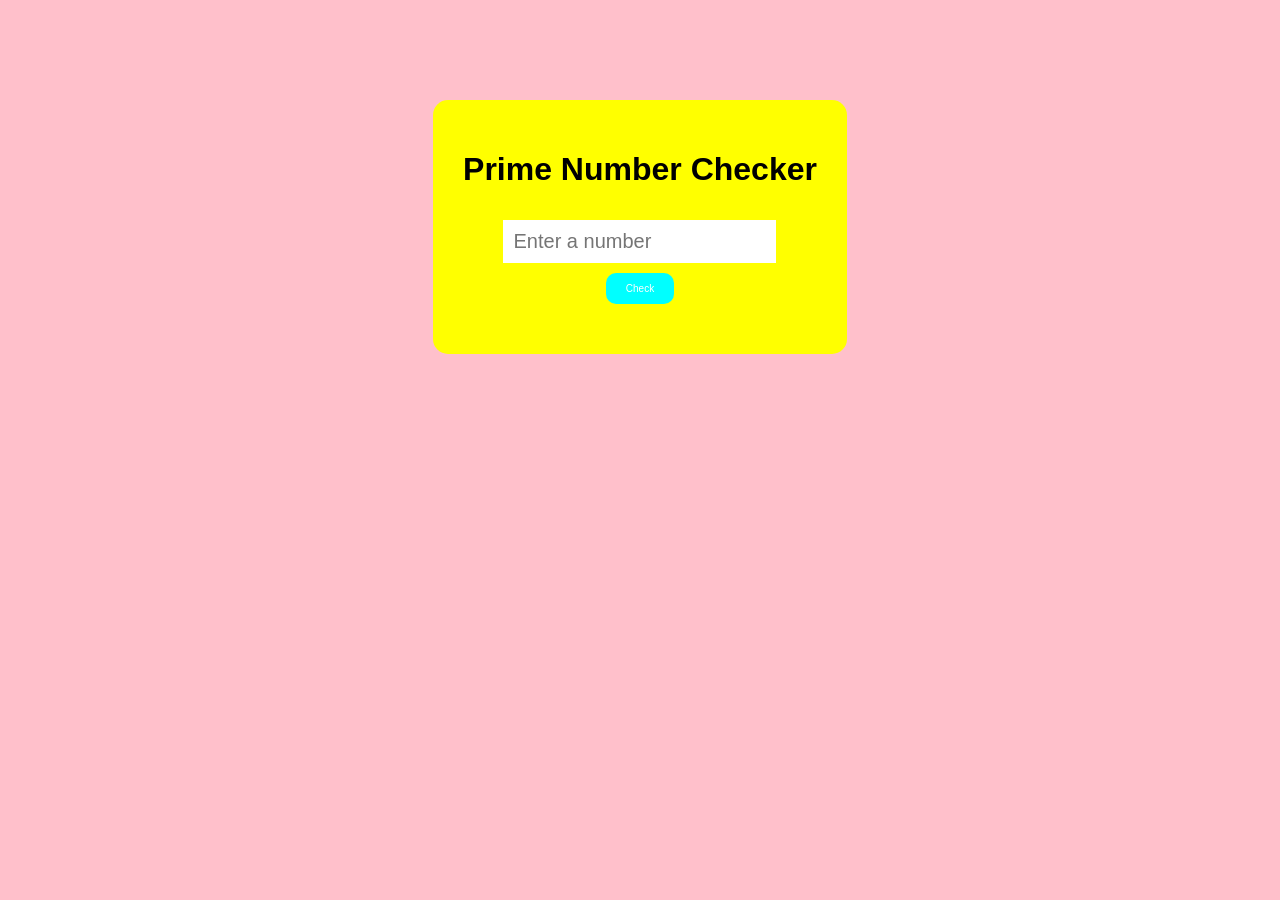
<file: index.html>
<!DOCTYPE html>
<html lang="en">
<head>
    <meta charset="UTF-8">
    <title>Prime Number Checker</title>
    <link rel="stylesheet" href="style.css">
</head>
<body>
    <div class="container">
        <h1>Prime Number Checker</h1>
        <input type="number" id="number" placeholder="Enter a number">
        <br>
        <button onclick="checkPrime()">Check</button>
        <div id="result"></div>
    </div>
    <script src="script.js"></script>
</body>
</html>
</file>
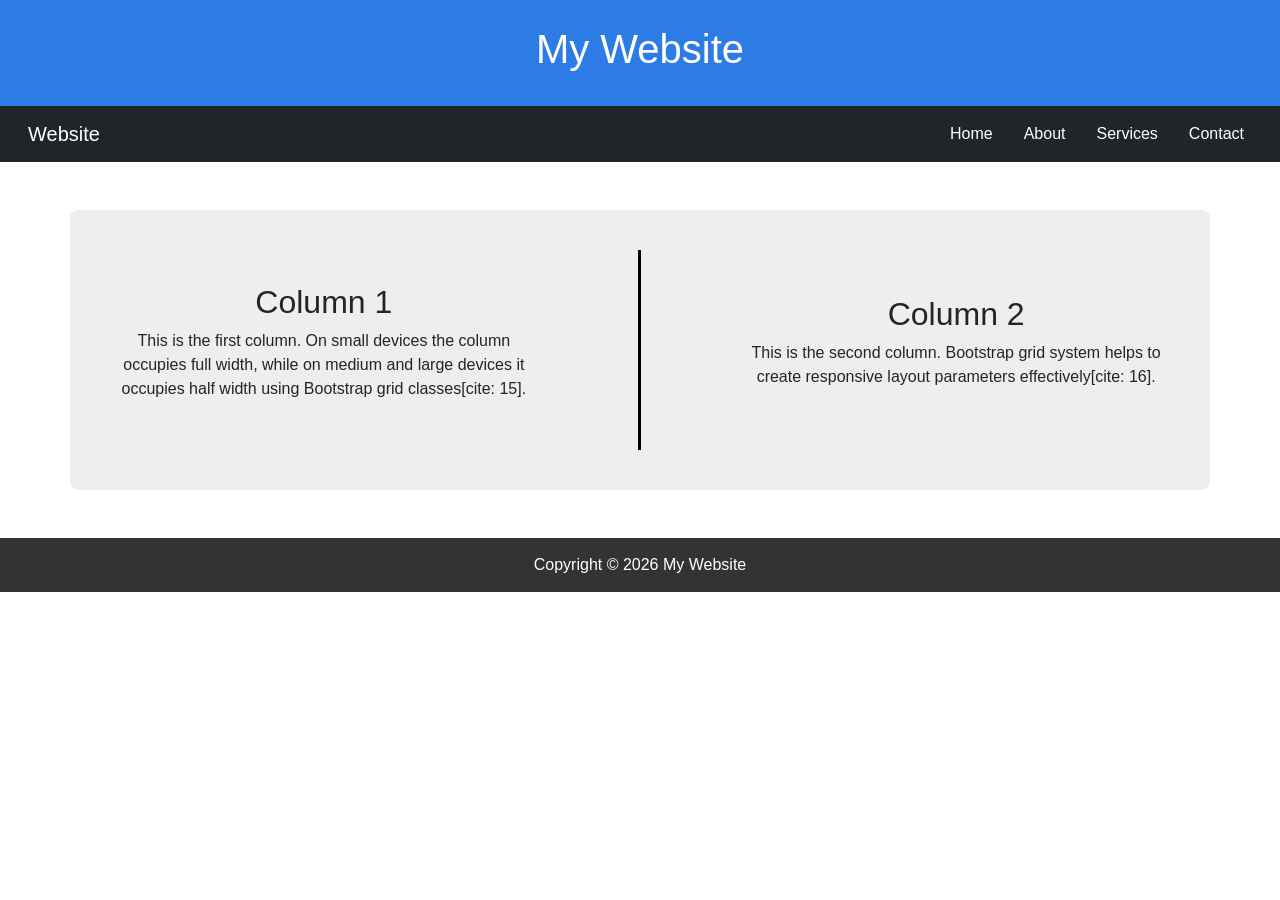
<file: Experiment1.html>
<!DOCTYPE html>
<html lang="en">
<head>
    <meta charset="UTF-8">
    <meta name="viewport" content="width=device-width, initial-scale=1.0">
    <title>My Website</title>
    <link href="https://cdn.jsdelivr.net/npm/bootstrap@5.3.2/dist/css/bootstrap.min.css" rel="stylesheet">
    
    <style>
        body {
            margin: 0;
            font-family: Arial, sans-serif;
        }
        /* Header */
        .header-section {
            background: #2d7be5;
            color: white;
            text-align: center;
            padding: 25px;
            font-size: 25px;
        }
        /* Navigation Bar Links overriding */
        .navbar-custom a {
            color: white !important;
            text-decoration: none;
            margin-left: 15px;
        }
        /* Content Container background */
        .content-box {
            background: #eee;
            padding: 40px;
            border-radius: 8px;
        }
        /* Columns divider logic layout */
        .vertical-divider {
            border-left: 3px solid black;
            height: 200px;
            margin: 0 auto;
        }
        /* Footer styling layout */
        .footer-section {
            background: #333;
            color: white;
            text-align: center;
            padding: 15px;
            position: relative;
            width: 100%;
        }
    </style>
</head>
<body>

    <div class="header-section">
        <h1>My Website</h1>
    </div>

    <nav class="navbar navbar-expand-md navbar-dark bg-dark navbar-custom px-3">
        <div class="container-fluid">
            <div class="navbar-brand">Website</div>
            <button class="navbar-toggler" type="button" data-bs-toggle="collapse" data-bs-target="#navbarNav">
                <span class="navbar-toggler-icon"></span>
            </button>
            <div class="collapse navbar-collapse justify-content-end" id="navbarNav">
                <div class="navbar-nav">
                    <a class="nav-link" href="#">Home</a>
                    <a class="nav-link" href="#">About</a>
                    <a class="nav-link" href="#">Services</a>
                    <a class="nav-link" href="#">Contact</a>
                </div>
            </div>
        </div>
    </nav>

    <main class="container my-5 content-box">
        <div class="row text-center align-items-center">
            <div class="col-12 col-md-5 p-3">
                <h2>Column 1</h2>
                <p>This is the first column. On small devices the column occupies full width, while on medium and large devices it occupies half width using Bootstrap grid classes[cite: 15].</p>
            </div>
            
            <div class="col-md-2 d-none d-md-flex justify-content-center">
                <div class="vertical-divider"></div>
            </div>
            
            <div class="col-12 col-md-5 p-3">
                <h2>Column 2</h2>
                <p>This is the second column. Bootstrap grid system helps to create responsive layout parameters effectively[cite: 16].</p>
            </div>
        </div>
    </main>

    <div class="footer-section">
        Copyright © 2026 My Website
    </div>

    <script src="https://cdn.jsdelivr.net/npm/bootstrap@5.3.2/dist/js/bootstrap.bundle.min.js"></script>
</body>
</html>
</file>
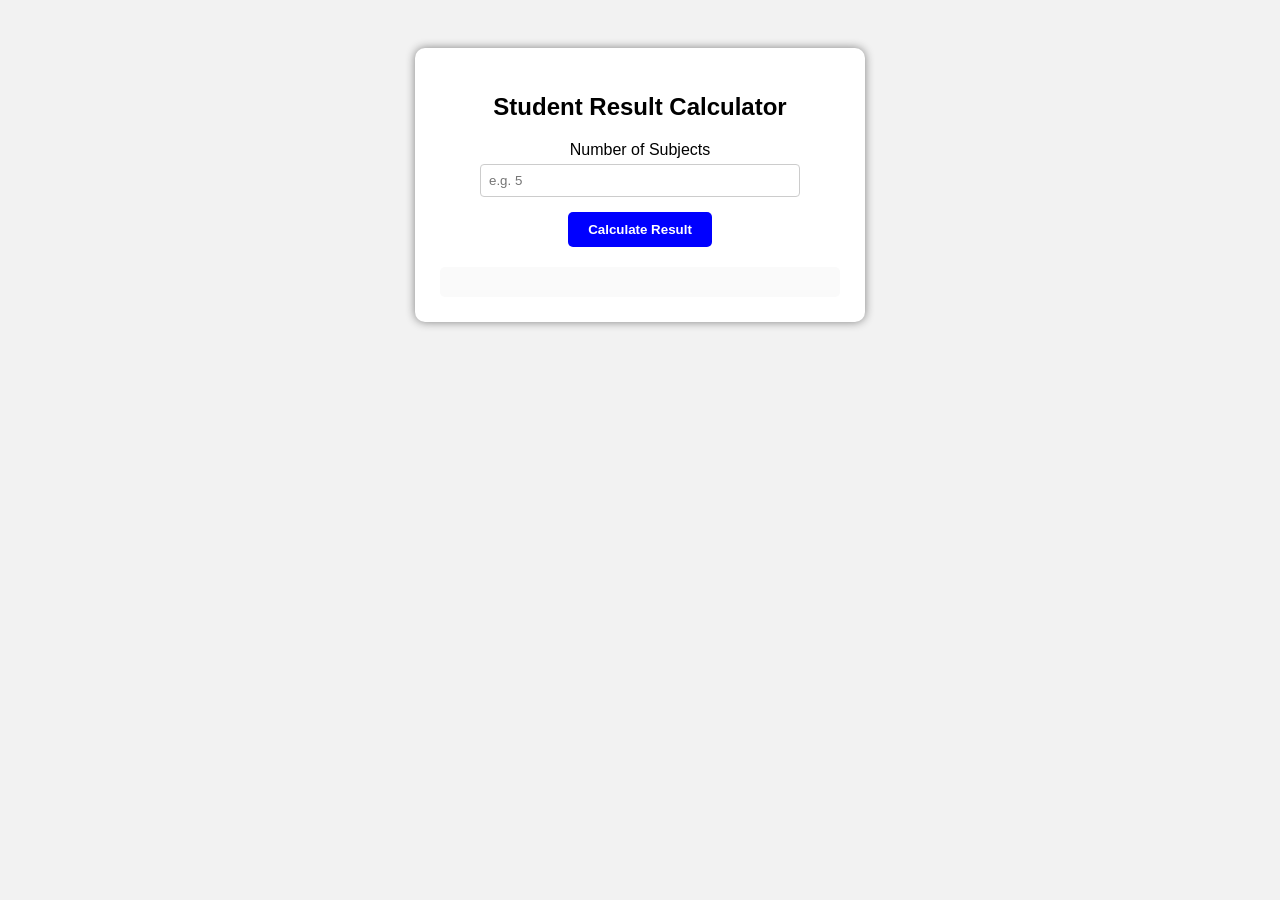
<file: Experiment4.html>
<!DOCTYPE html>
<html lang="en">
<head>
    <meta charset="UTF-8">
    <meta name="viewport" content="width=device-width, initial-scale=1.0">
    <title>Student Result Calculator</title>
    
    <style>
        body {
            font-family: Arial, sans-serif;
            background-color: #f2f2f2;
            text-align: center;
            padding: 40px;
        }
        .container {
            background: white;
            padding: 25px;
            width: 400px;
            margin: auto;
            border-radius: 10px;
            box-shadow: 0px 0px 10px gray;
        }
        input {
            padding: 8px;
            width: 80%;
            margin-top: 5px;
            border: 1px solid #ccc;
            border-radius: 4px;
            box-sizing: border-box;
        }
        button {
            padding: 10px 20px;
            background-color: blue;
            color: white;
            border: none;
            border-radius: 5px;
            cursor: pointer;
            font-weight: bold;
            margin-top: 15px;
        }
        button:hover {
            background-color: darkblue;
        }
        #result {
            margin-top: 20px;
            font-weight: bold;
            font-size: 18px;
            text-align: left;
            padding: 15px;
            background: #fafafa;
            border-radius: 5px;
            line-height: 1.6;
        }
    </style>
</head>
<body>

    <div class="container">
        <h2>Student Result Calculator</h2>
        <label for="subjects"> Number of Subjects</label><br>
        <input type="number" id="subjects" min="1" placeholder="e.g. 5"><br>
        <button onclick="calculateResult()">Calculate Result</button>
        <div id="result"></div>
    </div>

    <script>
        function calculateResult() {
            let n = parseInt(document.getElementById("subjects").value);
            
            if (isNaN(n) || n <= 0) {
                alert("Please provide a valid number of subjects to initialize calculations.");
                return;
            }
            
            let total = 0;
            // Loop for processing subject marks safely [cite: 62, 69]
            for (let i = 1; i <= n; i++) {
                let inputMarks = prompt("Enter marks for Subject " + i);
                let marks = parseFloat(inputMarks);
                
                if (isNaN(marks) || marks < 0 || marks > 100) {
                    alert("Invalid inputs detected. Operational threshold bounds are restricted between 0-100.");
                    return;
                }
                total = total + marks;
            }
            
            let average = total / n;
            let grade;
            let result;
            
            // Conditional branches mapping final grading indices [cite: 62, 70]
            if (average >= 90) {
                grade = "A+";
            } else if (average >= 75) {
                grade = "A";
            } else if (average >= 60) {
                grade = "B";
            } else if (average >= 50) {
                grade = "C";
            } else {
                grade = "F";
            }
            
            if (average >= 40) {
                result = "PASS";
            } else {
                result = "FAIL";
            }
            
            // Dynamic node layout insertion rendering metrics cleanly onto the webpage view [cite: 70]
            document.getElementById("result").innerHTML =
                "<strong>Total Marks:</strong> " + total + "<br>" +
                "<strong>Average Marks:</strong> " + average.toFixed(2) + "<br>" +
                "<strong>Grade:</strong> " + grade + "<br>" +
                "<strong>Result:</strong> <span style='color:" + (result === "PASS" ? "green" : "red") + "'>" + result + "</span>";
        }
    </script>
</body>
</html>
</file>
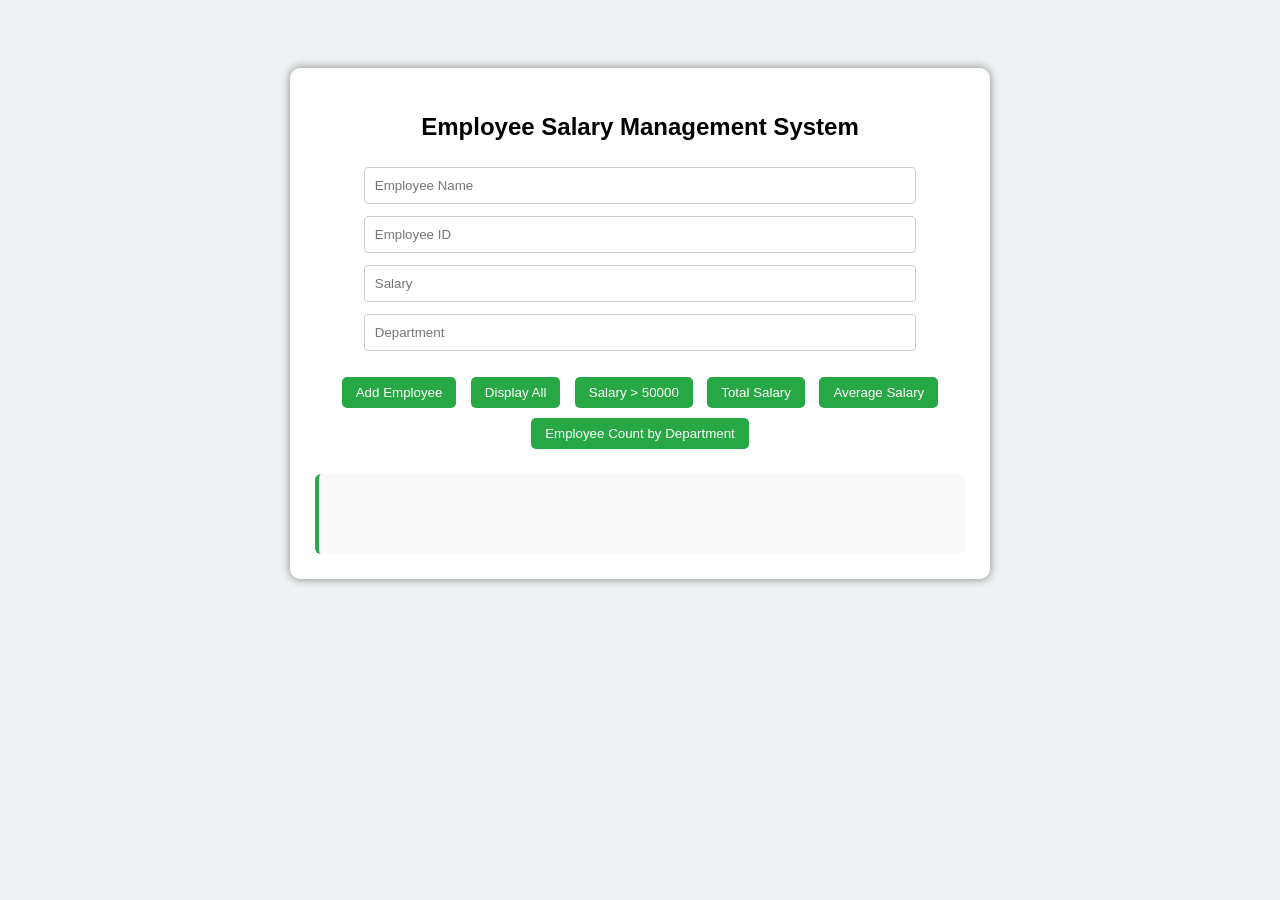
<file: Experiment5.html>
<!DOCTYPE html>
<html lang="en">
<head>
    <meta charset="UTF-8">
    <meta name="viewport" content="width=device-width, initial-scale=1.0">
    <title>Employee Salary Management</title>
    
    <style>
        body {
            font-family: Arial, sans-serif;
            background-color: #eef2f3;
            text-align: center;
            padding: 20px;
        }
        .container {
            width: 650px;
            margin: 40px auto;
            padding: 25px;
            background: white;
            border-radius: 10px;
            box-shadow: 0 0 10px gray;
        }
        input {
            padding: 10px;
            margin: 6px;
            width: 85%;
            border: 1px solid #ccc;
            border-radius: 4px;
            box-sizing: border-box;
        }
        .btn-panel {
            margin: 15px 0;
        }
        button {
            padding: 8px 14px;
            margin: 5px;
            background-color: #28a745;
            color: white;
            border: none;
            border-radius: 5px;
            cursor: pointer;
            font-weight: 500;
        }
        button:hover {
            background-color: #1e7e34;
        }
        #output {
            margin-top: 20px;
            text-align: left;
            padding: 15px;
            background: #f9f9f9;
            border-radius: 6px;
            border-left: 4px solid #28a745;
            min-height: 50px;
            line-height: 1.5;
        }
    </style>
</head>
<body>

    <div class="container">
        <h2>Employee Salary Management System</h2>
        <input type="text" id="name" placeholder="Employee Name"><br>
        <input type="text" id="empId" placeholder="Employee ID"><br>
        <input type="number" id="salary" placeholder="Salary"><br>
        <input type="text" id="dept" placeholder="Department"><br>
        
        <div class="btn-panel">
            <button onclick="addEmployee()">Add Employee</button>
            <button onclick="displayEmployees()">Display All</button>
            <button onclick="filterSalary()">Salary > 50000</button>
            <button onclick="totalSalary()">Total Salary</button>
            <button onclick="averageSalary()">Average Salary</button>
            <button onclick="countDepartment()">Employee Count by Department</button>
        </div>
        
        <div id="output"></div>
    </div>

    <script>
        let employees = [];

        function addEmployee() {
            let name = document.getElementById("name").value.trim();
            let empId = document.getElementById("empId").value.trim();
            let salary = parseFloat(document.getElementById("salary").value);
            let dept = document.getElementById("dept").value.trim();

            if (name === "" || empId === "" || isNaN(salary) || dept === "") {
                alert("Please fill all fields properly [cite: 94]");
                return;
            }

            // Encapsulating data into a single object record entity [cite: 81]
            let employee = {
                name: name,
                id: empId,
                salary: salary,
                department: dept
            };

            employees.push(employee); // Appending entity into state array cache lookup [cite: 85]
            alert("Employee Added Successfully!");

            // Flush out inputs form data vectors
            document.getElementById("name").value = "";
            document.getElementById("empId").value = "";
            document.getElementById("salary").value = "";
            document.getElementById("dept").value = "";
        }

        function displayEmployees() {
            if (employees.length === 0) {
                document.getElementById("output").innerHTML = "<h3>No employee records available inside system store[cite: 102].</h3>";
                return;
            }
            let output = "<h3>All Employees</h3>";
            employees.forEach(emp => {
                output += `<strong>Name:</strong> ${emp.name} | <strong>ID:</strong> ${emp.id} | <strong>Salary:</strong> ₹${emp.salary} | <strong>Dept:</strong> ${emp.department}<br>`;
            });
            document.getElementById("output").innerHTML = output; // Rendering directly onto page container nodes [cite: 87]
        }

        function filterSalary() {
            // Processing filtering matching strict operational boundary properties [cite: 81, 86]
            let filtered = employees.filter(emp => emp.salary > 50000);
            let output = "<h3>Employees with Salary > ₹50,000</h3>";
            
            if (filtered.length === 0) {
                output += "No current matching entity satisfies boundary guidelines.";
            } else {
                filtered.forEach(emp => {
                    output += `Name: ${emp.name} | Salary: ₹${emp.salary}<br>`;
                });
            }
            document.getElementById("output").innerHTML = output;
        }

        function totalSalary() {
            let total = employees.reduce((sum, emp) => sum + emp.salary, 0);
            document.getElementById("output").innerHTML = "<h3>Total Salary Payout: ₹" + total.toFixed(2) + "</h3>";
        }

        function averageSalary() {
            if (employees.length === 0) {
                document.getElementById("output").innerHTML = "<h3>No employee records available [cite: 102]</h3>";
                return;
            }
            let total = employees.reduce((sum, emp) => sum + emp.salary, 0);
            let avg = total / employees.length;
            document.getElementById("output").innerHTML = "<h3>Average Salary: ₹" + avg.toFixed(2) + "</h3>";
        }

        function countDepartment() {
            let deptName = prompt("Enter Department Name:");
            if (!deptName) return;
            
            let count = employees.filter(emp => emp.department.toLowerCase() === deptName.toLowerCase()).length;
            document.getElementById("output").innerHTML = `<h3>Employees in ${deptName}: ${count}</h3>`;
        }
    </script>
</body>
</html>
</file>
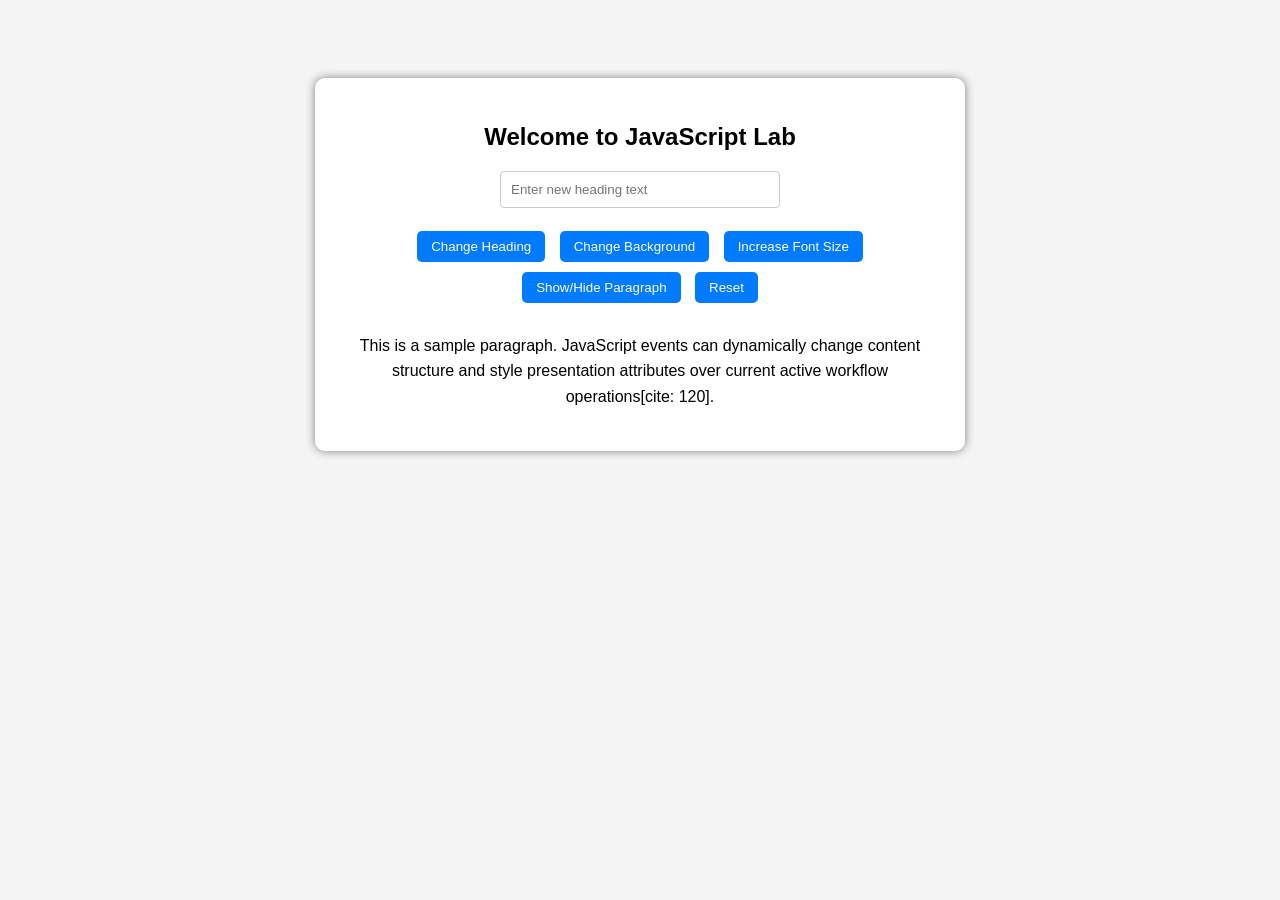
<file: Experiment6.html>
<!DOCTYPE html>
<html lang="en">
<head>
    <meta charset="UTF-8">
    <meta name="viewport" content="width=device-width, initial-scale=1.0">
    <title>Dynamic Content Changer</title>
    
    <style>
        body {
            font-family: Arial, sans-serif;
            background-color: #f4f4f4;
            text-align: center;
            padding: 20px;
            transition: background-color 0.4s ease-in-out;
        }
        .container {
            width: 600px;
            margin: 50px auto;
            padding: 25px;
            background: white;
            border-radius: 10px;
            box-shadow: 0 0 10px gray;
        }
        button {
            padding: 8px 14px;
            margin: 5px;
            background-color: #007bff;
            color: white;
            border: none;
            border-radius: 5px;
            cursor: pointer;
            font-weight: 500;
        }
        button:hover {
            background-color: #0056b3;
        }
        input {
            padding: 10px;
            width: 280px;
            border: 1px solid #ccc;
            border-radius: 4px;
            box-sizing: border-box;
        }
        p {
            margin-top: 25px;
            line-height: 1.6;
            font-size: 16px;
            transition: font-size 0.2s ease;
        }
    </style>
</head>
<body>

    <div class="container">
        <h2 id="mainHeading">Welcome to JavaScript Lab</h2>
        <input type="text" id="userInput" placeholder="Enter new heading text"><br><br>
        
        <button id="changeTextBtn">Change Heading</button>
        <button id="bgColorBtn">Change Background</button>
        <button id="fontSizeBtn">Increase Font Size</button>
        <button id="toggleBtn">Show/Hide Paragraph</button>
        <button id="resetBtn">Reset</button>
        
        <p id="paragraph">
            This is a sample paragraph. JavaScript events can dynamically change content structure and style presentation attributes over current active workflow operations[cite: 120].
        </p>
    </div>

    <script>
        let heading = document.getElementById("mainHeading");
        let paragraph = document.getElementById("paragraph");
        let input = document.getElementById("userInput");
        let fontSize = 16;

        // Changing structural text parameters on standard event hooks [cite: 117]
        document.getElementById("changeTextBtn").addEventListener("click", function () {
            if (input.value.trim() !== "") {
                heading.innerHTML = input.value;
            } else {
                alert("Input layer field buffer is empty. Please insert a statement.");
            }
        });

        // Triggering dynamic random hexadecimal runtime background canvas mutations [cite: 117]
        document.getElementById("bgColorBtn").onclick = function () {
            let randomHex = "#" + Math.floor(Math.random() * 16777215).toString(16);
            document.body.style.backgroundColor = randomHex;
        };

        // Increment scaling font alterations on click indicators [cite: 117]
        document.getElementById("fontSizeBtn").addEventListener("click", function () {
            fontSize += 2;
            paragraph.style.fontSize = fontSize + "px";
        });

        // Visibility layout engine configuration matching layer conditions [cite: 118]
        document.getElementById("toggleBtn").addEventListener("click", function () {
            if (paragraph.style.display === "none") {
                paragraph.style.display = "block";
            } else {
                paragraph.style.display = "none";
            }
        });

        // Restoring baseline core layout default state constraints cleanly [cite: 118]
        document.getElementById("resetBtn").addEventListener("click", function () {
            heading.innerHTML = "Welcome to JavaScript Lab";
            paragraph.style.display = "block [cite: 125]";
            paragraph.style.fontSize = "16px [cite: 125]";
            document.body.style.backgroundColor = "#f4f4f4 [cite: 125]";
            input.value = "";
            fontSize = 16;
        });
    </script>
</body>
</html>
</file>
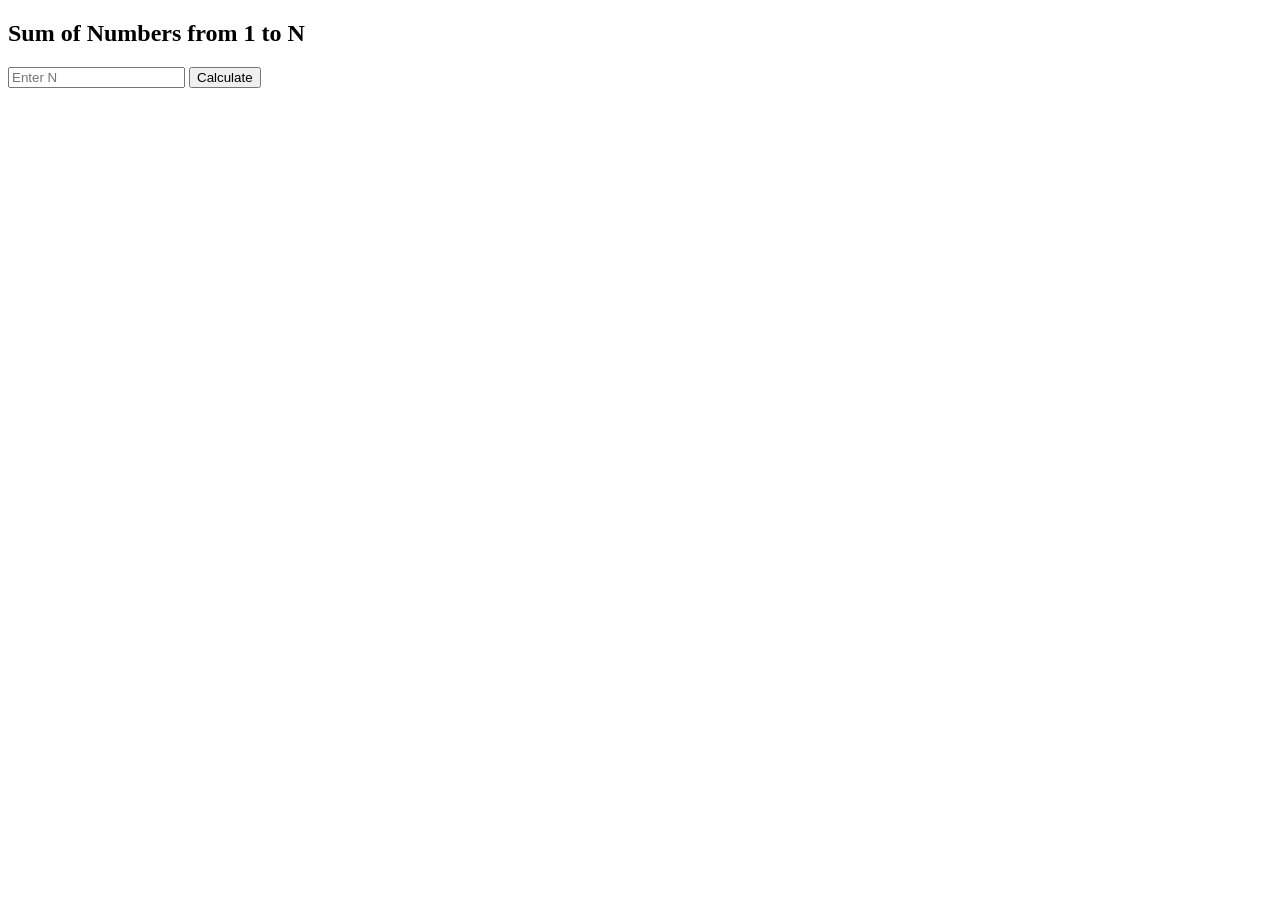
<file: externalLAB.html>
<!DOCTYPE html>
<html>
<head>
    <title>Sum of N Numbers</title>
</head>
<body>

    <h2>Sum of Numbers from 1 to N</h2>

    <input type="number" id="num" placeholder="Enter N">
    <button onclick="calculateSum()">Calculate</button>

    <p id="result"></p>

    <script>
        function calculateSum() {
            let N = parseInt(document.getElementById("num").value);
            let sum = 0;

            for (let i = 1; i <= N; i++) {
                sum += i;
            }

            document.getElementById("result").innerHTML =
                "Sum of numbers from 1 to " + N + " is: " + sum;
        }
    </script>

</body>
</html>
</file>
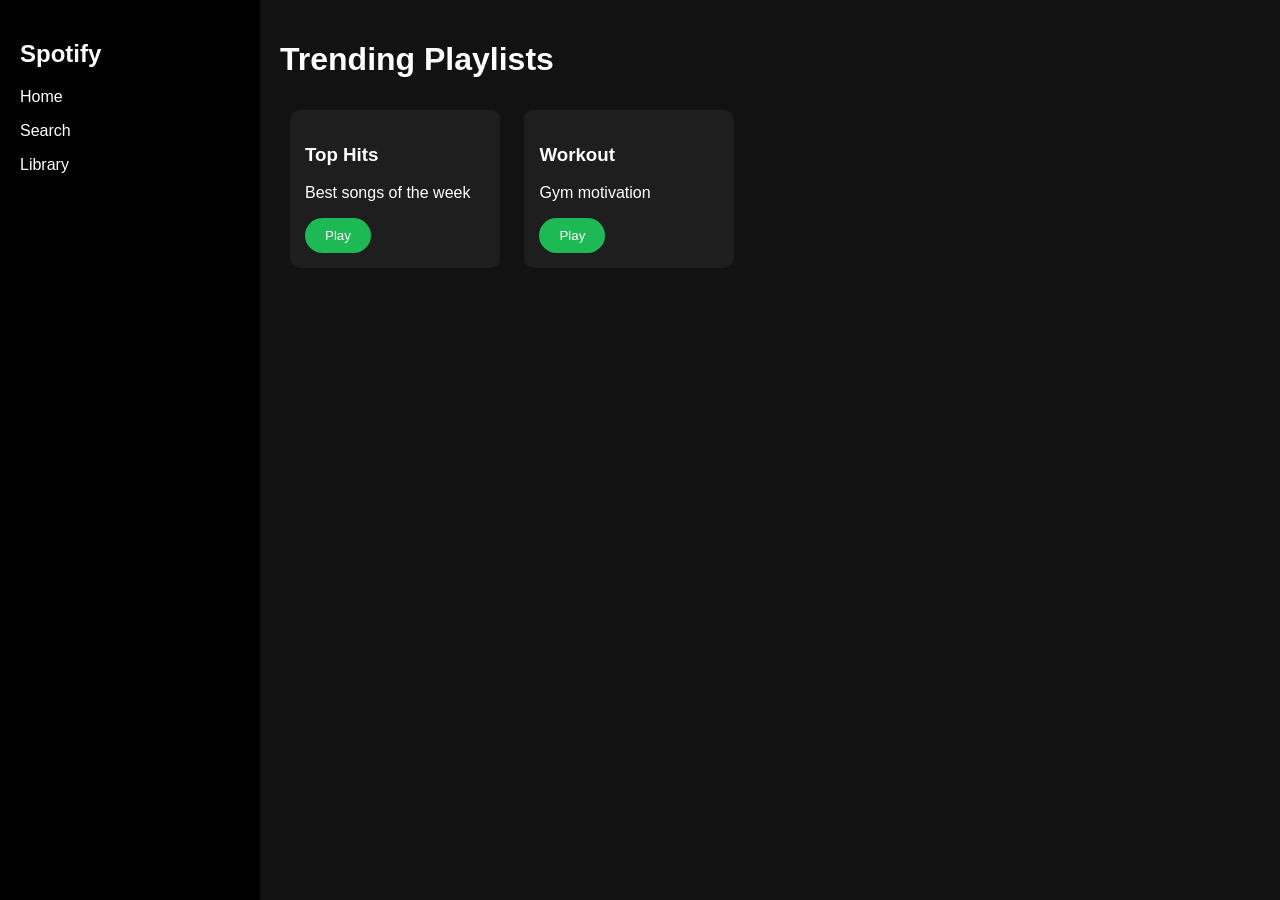
<file: spotifyclone.html>
<!DOCTYPE html>
<html>
<head>
<title>Spotify Clone</title>
<style>
body{
margin:0;
font-family:Arial,sans-serif;
background:#121212;
color:white;
}
.sidebar{
width:220px;
height:100vh;
background:black;
position:fixed;
padding:20px;
}
.content{
margin-left:260px;
padding:20px;
}
.card{
display:inline-block;
width:180px;
background:#1e1e1e;
padding:15px;
margin:10px;
border-radius:10px;
transition:0.3s;
}
.card:hover{
background:#2a2a2a;
transform:scale(1.05);
}
.play{
background:#1DB954;
padding:10px 20px;
border:none;
border-radius:20px;
color:white;
cursor:pointer;
}
</style>
</head>
<body>
<div class="sidebar">
<h2>Spotify</h2>
<p>Home</p>
<p>Search</p>
<p>Library</p>
</div>

<div class="content">
<h1>Trending Playlists</h1>

<div class="card">
<h3>Top Hits</h3>
<p>Best songs of the week</p>
<button class="play">Play</button>
</div>

<div class="card">
<h3>Workout</h3>
<p>Gym motivation</p>
<button class="play">Play</button>
</div>
</div>
</body>
</html>
</file>
<file: style.css>
body {
    font-family: Arial, sans-serif;
    background: pink;
    color: black;
    text-align: center;
    margin-top: 100px;
}
.container {
    background: yellow;
    padding: 30px;
    border-radius: 15px;
    display: inline-block;
}
input {
    padding: 10px;
    font-size: 20px;
    border-radius: 10 px;
    border: none;
    margin: 10px;
}
button {
    padding: 10px 20px;
    font-size: 10px;
    border-radius: 10px;
    border: none;
    background-color: cyan;
    color: white;
    cursor: pointer;
}
button:hover {
    background-color: orangered;
}
#result {
    margin-top: 20px;
    font-size: 20px;
    font-weight: bold;
}
</file>
